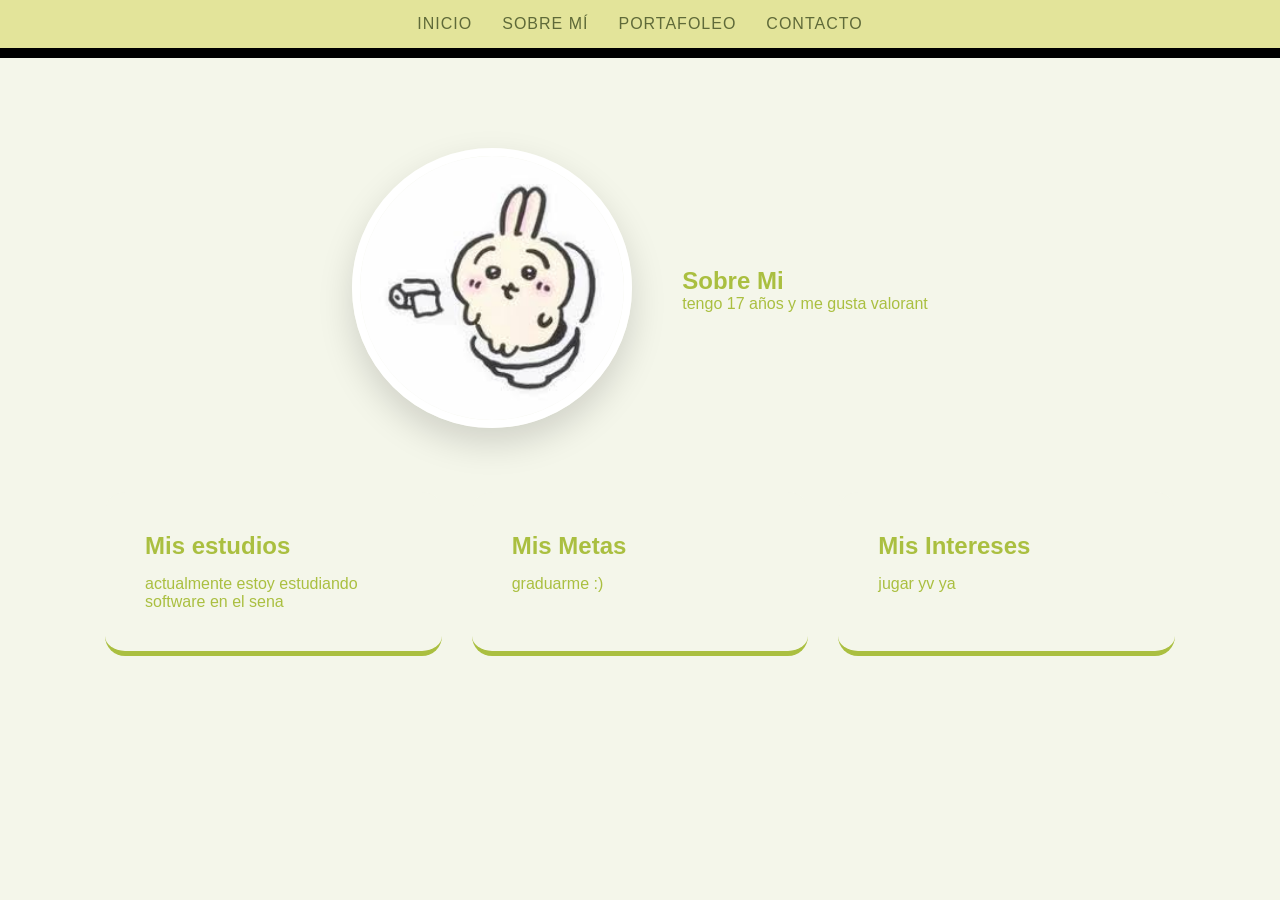
<file: sobremi.html>
<!DOCTYPE html>
<html lang="es">
<head>
    <meta charset="UTF-8">
    <meta name="viewport" content="width=device-width, initial-scale=1.0">
    <link rel="icon" href="images/logo.png" type="image/png">
    
    <link rel="stylesheet" href="styles.css">
    <title>examen de waz</title>
</head>
<body>
<header>
    <nav>
        <ul>
            <li><a href="index.html">inicio</a></li>
            <li><a href="sobremi.html">sobre mí</a></li>
            <li><a href="portafoleo.html">portafoleo</a></li>
            <li><a href="contacto.html">contacto</a></li>
        </ul>
    </nav>
</header>
<main>
    <section class="about-container">
        <div class="about-header">
            <div class="profile-image">
                <img src="asset/images/photo.jpg" alt="imagen">
            </div>
            <div class="profile-text">
                <h1>Sobre Mi</h1>
                <p>tengo 17 años y me gusta valorant</p>
            </div>
        </div>
            <div class="about-details">
                <div class="detail-card">
                    <h2>Mis estudios</h2>
                    <p>actualmente estoy estudiando software en el sena</p>
                </div>
                <div class="detail-card">
                    <h2>Mis Metas</h2>
                    <p>graduarme :)</p>
                </div>
                <div class="detail-card">
                    <h2>Mis Intereses</h2>
                    <p>jugar yv ya</p>
                </div>
            </div>
    </section>
</main>
</body>
</html>
</file>
<file: styles.css>
:root{
    --color--principal: hsl(61, 58%, 75%);
    --color-texto-header: hsl(73, 30%, 32%);
    --fondo--suave: hsl(70, 40%, 94%);
    --color--texto: hsl(70, 50%, 50%);
    --trancision: hsl(62, 31%, 38%);
}
*{
    padding: 0%;
    margin: 0%;
    box-sizing: border-box;

}

body{
    background-color: var(--fondo--suave);
    font-family: Arial, Helvetica, sans-serif;
    display: flex;
    flex-direction: column;
    min-width: 60;
    color : var(--color--texto);
}

header{
    background-color: var(--color--principal);
    box-shadow: 0px 10px rgb(0, 0, 0, 1.3);
    top: 0;
    z-index: 1000;

}
nav{
    max-width: 12000px;
    padding: 15px 20px;
    margin: auto;
}

nav ul{
    display: flex;
    justify-content: center;
    list-style: none;
    gap: 30px;
}

nav ul li a{
    text-decoration: none;
    color:var(--color-texto-header);
    font-size:inherit ;
    font-weight: 500;
    text-transform: uppercase;
    letter-spacing: 1px;
    transition: var(--transicion);
}

/*seccion de hero*/
.hero {
    position: relative;
    height: 90vh;
    overflow: hidden;
    display: flex;
    align-items: center;
    justify-content: center;
}
.hero video{
    position: absolute;
    top: 0%;
    left: 0%;
    width: 100%;
    height: 100%;
    object-fit: cover;
    filter: brightness(0.5);
}
.hero-content {
    position: relative;
    z-index: 1;
    color: var(--color--texto);
    text-align: center;
    padding: 0 20px;
}
.hero-content h1 {
    font-size: 3.5rem; 
    margin-bottom: 1rem;
    text-shadow: 2px 2px 10px rgba(0, 0, 0, 0.5);
    
}
.btn{
    background-color: #e3f39d;
    display: inline-block;
    margin-top: 20px;
    padding: 12px 30px;
    color: var(--color--texto);
    text-decoration: none;
    border-radius: 5px;
    font-weight: bold;
    transition: var(--transicion);
    cursor: pointer;
}
.btn:hover {
    background: #a7b373;
    transform: translateY(-2px);

}
.info {
    padding: 80px 20px;
    max-width: 800px;
    margin: 0 auto;
    text-align: center;
}

.info h2{
    font-size: 2.5rem;
    margin-bottom: 20px ;
    color: var(--color--principal);
}

/**pagina sobre yp**/

.about-container {
max-width: 1110px;
margin: 60px auto;
padding: 40px 20px;
animation: fadeIn 0.8s ease-out;

}

.about-header{
    display: flex;
    align-items: center;
    gap: 50px;
    margin-bottom: 60px;
    flex-wrap: wrap;
    justify-content: center;
}

.profile-image img{
    width: 280px;
    height: 280px;
    border-radius: 50%;
    object-fit: cover;
    box-shadow: 0 15px 35px rgba(0, 0, 0, 0.15);
    border: 8px solid white; 
}

.porfile-text{
    flex: 1;
    min-width: 300px;
}

.porfile-text h1{
    font-size: 3rem;
    color: var(--color--principal);
    margin-bottom: 20px;
}
.about-details {
    display: grid;
    grid-template-columns: repeat(auto-fit, minmax(200px, 1fr));
    gap: 30px;

}

.detail-card {
    background: var(--fondo--suave);
    padding: 40px;
    border-radius: 20px;
    transition: var(--trancision);
    border-bottom: 5px solid;
}

.detail-card:hover{
    transform: translate(-10px);
    box-shadow: 0 10px 30px rgba(0, 0, 0, 0.1);

}
.detail-card h2{
    color: var(--color--texto);
    margin-bottom: 15px;
}
</file>
